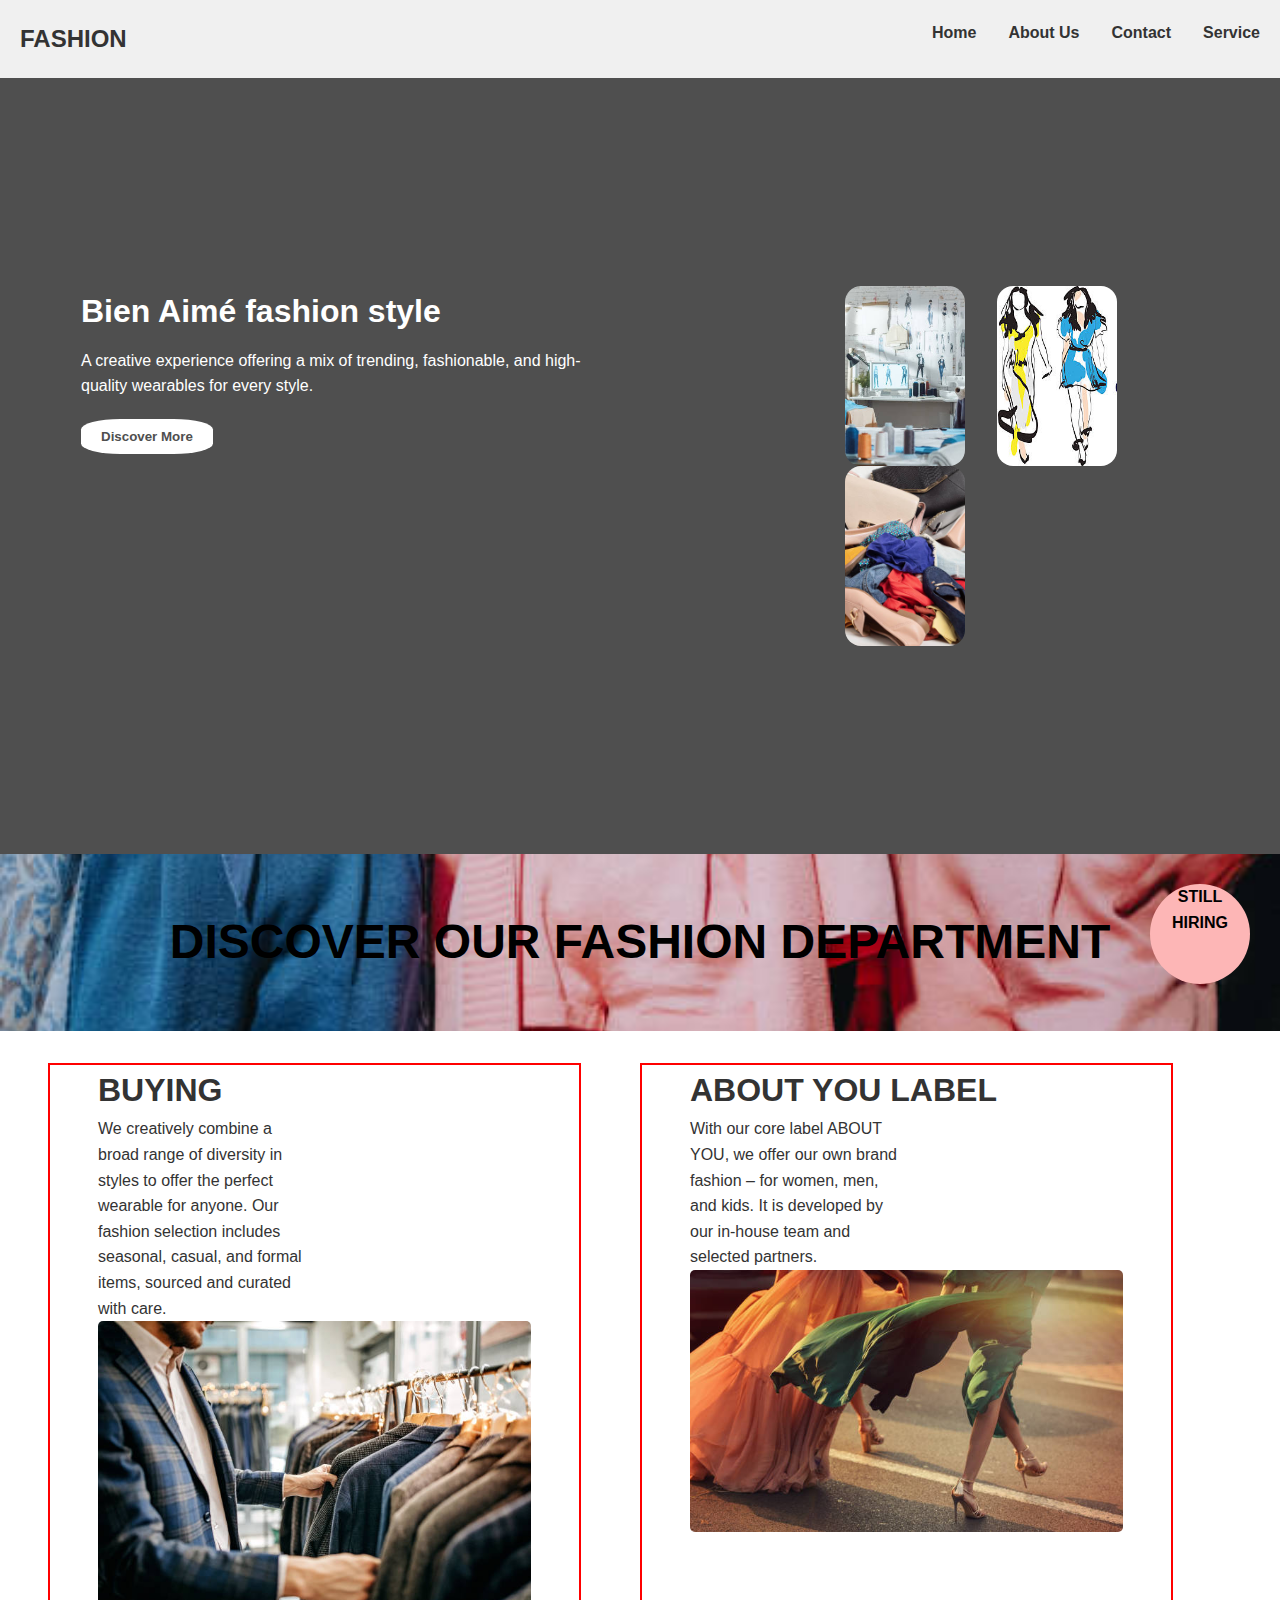
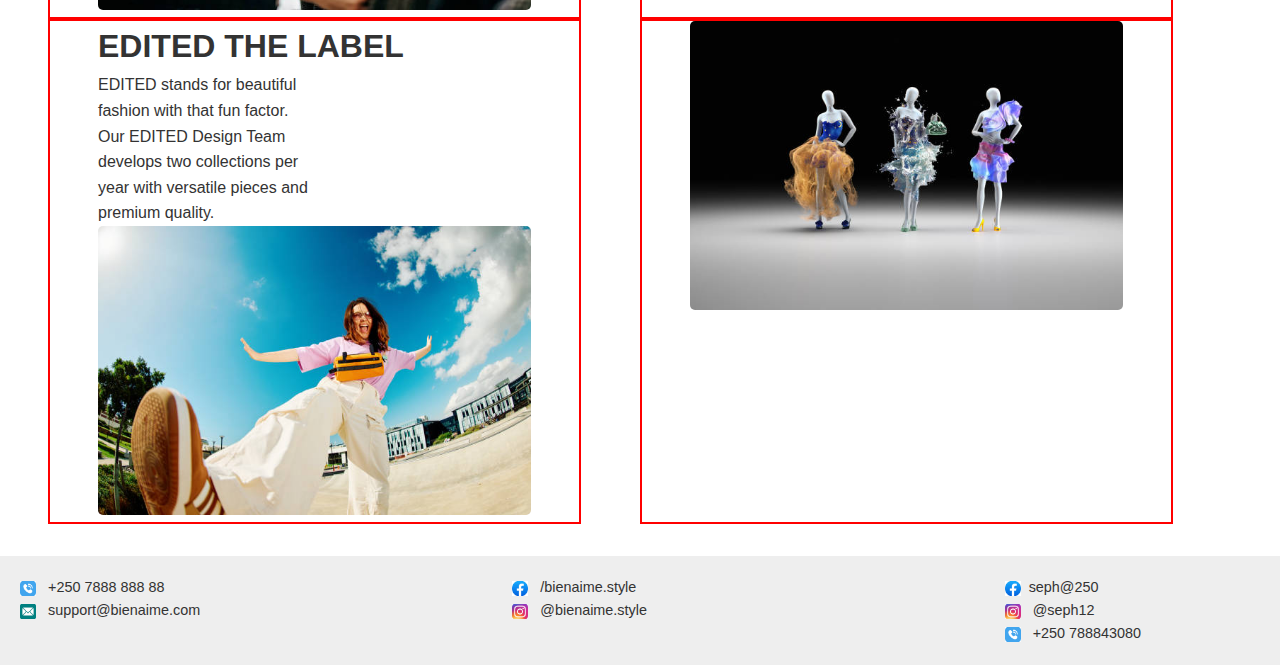
<file: index.html>
<!DOCTYPE html>
<html lang="en">
  <head>
    <meta charset="UTF-8" />
    <meta name="viewport" content="width=device-width, initial-scale=1.0" />
    <title>Bien Aimé Fashion</title>
    <link rel="stylesheet" href="styles.css" />
  </head>
  <body>
    <header>
      <nav>
        <div class="logo">FASHION</div>
        <ul class="nav-links">
          <li><a href="index.html">Home</a></li>
          <li><a href="about us.html">About Us</a></li>
          <li><a href="contact.html">Contact</a></li>
          <li><a href="our service.html">Service</a></li>
        </ul>
      </nav>
      <div class="hero">
        <div class="hero-text">
          <h1>Bien Aimé fashion style</h1>
          <p>
            A creative experience offering a mix of trending, fashionable, and
            high-quality wearables for every style.
          </p>
          <button style="border-radius: 30%;">Discover More</button>
        </div>

        <div class="hero-images">
          <img src="image/img1.jpg" alt="Fashion 1" />
          <img class="p-right" src="image/img2.jpg" alt="Fashion2 " />
          <img src="image/img3.jpg" alt="Fashion 3" />
        </div>
      </div>
    </header>

    <section class="department">
      <h2>DISCOVER OUR FASHION DEPARTMENT</h2>
      <div class="hiring">STILL HIRING</div>
    </section>

    <section class="cont">
      <article>
        <div>
          <h3>BUYING</h3>
          <p>
            We creatively combine a broad range of diversity in styles to offer
            the perfect wearable for anyone. Our fashion selection includes
            seasonal, casual, and formal items, sourced and curated with care.
          </p>
          <img src="image/img6.jpg" alt="Buying" />
        </div>
      </article>

      <article>
        <div>
          <h3>ABOUT YOU LABEL</h3>
          <p>
            With our core label ABOUT YOU, we offer our own brand fashion – for
            women, men, and kids. It is developed by our in-house team and
            selected partners.
          </p>
          <img src="image/img7.jpg" alt="Label" />
        </div>
      </article>

      <article>
        <div>
          <h3>EDITED THE LABEL</h3>
          <p>
            EDITED stands for beautiful fashion with that fun factor. Our EDITED
            Design Team develops two collections per year with versatile pieces
            and premium quality.
          </p>
          <img src="image/img9.jpg" alt="Edited" />
        </div>
      </article>

      <article>
        <div>
          <img src="image/img4.jpg" alt="" />

        </div>
      </article>
    </section>

    <footer>
      <div class="footer-contact">
        <p><img src="image/phone.png" /> +250 7888 888 88</p>
        <p><img src="image/email.png" /> support@bienaime.com</p>
      </div>
      <div class="footer-social">
        <p><img src="image/facebook.jpeg" /> /bienaime.style</p>
        <p><img src="image/instagram.jpeg" /> @bienaime.style</p>
      </div>
      <div class="footer-social">
        <p><img src="image/facebook.jpeg" />seph@250</p>
        <p><img src="image/instagram.jpeg" /> @seph12</p>
        <p><img src="image/phone.png" /> +250 788843080</p>
      </div>
    </footer>
  </body>
</html>
</file>
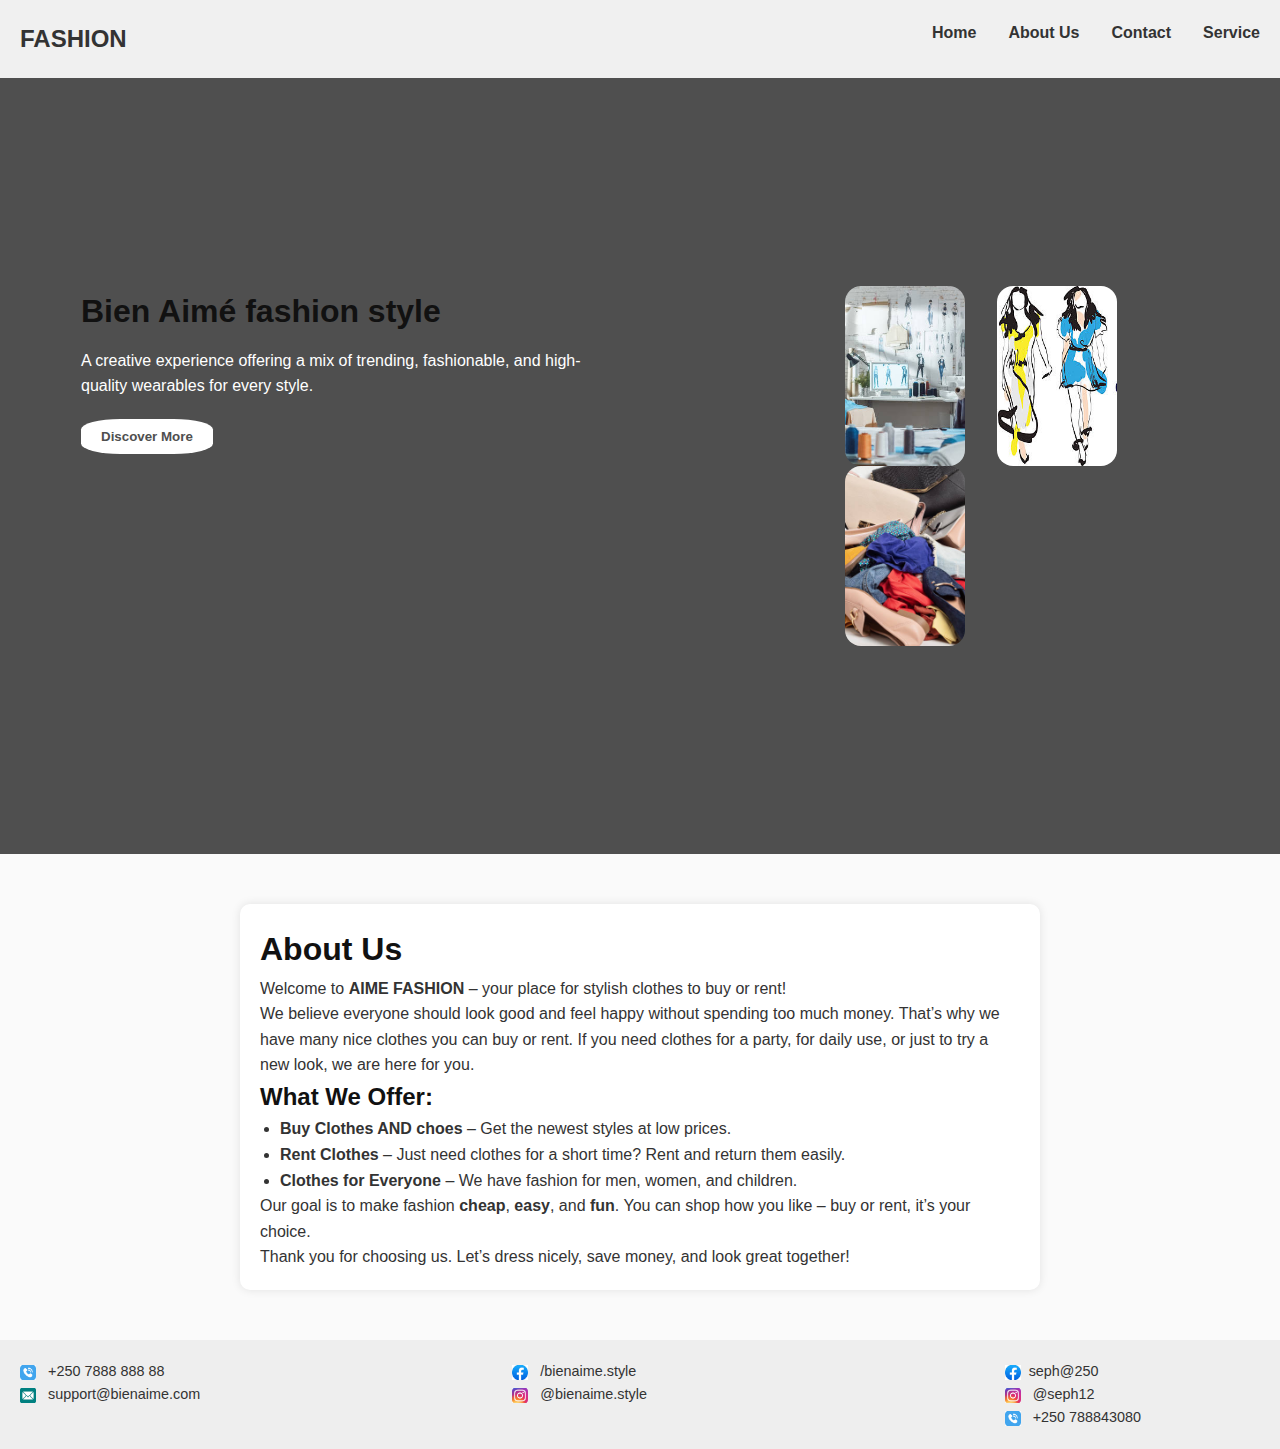
<file: about us.html>
<!DOCTYPE html>
<html lang="en">
  <head>
    <meta charset="UTF-8" />
    <meta name="viewport" content="width=device-width, initial-scale=1.0" />
    <title>Bien Aimé Fashion</title>
    <link rel="stylesheet" href="styles.css" />
    <style>
      body {
        font-family: Arial, sans-serif;
        background-color: #fafafa;
        color: #333;
        line-height: 1.6;
        margin: 0;
        padding: 0;
      }
      .about-container {
        max-width: 800px;
        margin: 50px auto;
        padding: 20px;
        background-color: #fff;
        border-radius: 10px;
        box-shadow: 0 0 10px rgba(0, 0, 0, 0.1);
      }
      .about-image {
        width: 100%;
        height: auto;
        border-radius: 10px;
        margin-bottom: 20px;
      }
      h1,
      h2 {
        color: #111;
      }
      ul {
        list-style-type: disc;
        padding-left: 20px;
      }
    </style>
  </head>
  <body>
    <header>
      <nav>
        <div class="logo">FASHION</div>
        <ul class="nav-links">
          <li><a href="index.html">Home</a></li>
          <li><a href="about us.html">About Us</a></li>
          <li><a href="contact.html">Contact</a></li>
          <li><a href="our service.html">Service</a></li>
        </ul>
      </nav>
      <div class="hero">
        <div class="hero-text">
          <h1>Bien Aimé fashion style</h1>
          <p>
            A creative experience offering a mix of trending, fashionable, and
            high-quality wearables for every style.
          </p>
          <button style="border-radius: 30%;">Discover More</button>
        </div>

        <div class="hero-images">
          <img src="image/img1.jpg" alt="Fashion 1" />
          <img src="image/img2.jpg" alt="Fashion2 " />
          <img src="image/img3.jpg" alt="Fashion 3" />
        </div>
      </div>
    </header>
<div class="about-container">
  <h1>About Us</h1>
  <p>Welcome to <strong>AIME FASHION</strong> – your place for stylish clothes to buy or rent!</p>
  
  <p>We believe everyone should look good and feel happy without spending too much money. That’s why we have many nice clothes you can buy or rent. If you need clothes for a party, for daily use, or just to try a new look, we are here for you.</p>
  
  <h2>What We Offer:</h2>
  <ul>
    <li><strong>Buy Clothes AND choes</strong> – Get the newest styles at low prices.</li>
    <li><strong>Rent Clothes</strong> – Just need clothes for a short time? Rent and return them easily.</li>
    <li><strong>Clothes for Everyone</strong> – We have fashion for men, women, and children.</li>
  </ul>

  <p>Our goal is to make fashion <strong>cheap</strong>, <strong>easy</strong>, and <strong>fun</strong>. You can shop how you like – buy or rent, it’s your choice.</p>

  <p>Thank you for choosing us. Let’s dress nicely, save money, and look great together!</p>
</div>
    <footer>
      <div class="footer-contact">
        <p><img src="image/phone.png" /> +250 7888 888 88</p>
        <p><img src="image/email.png" /> support@bienaime.com</p>
      </div>
      <div class="footer-social">
        <p><img src="image/facebook.jpeg" /> /bienaime.style</p>
        <p><img src="image/instagram.jpeg" /> @bienaime.style</p>
      </div>
      <div class="footer-social">
        <p><img src="image/facebook.jpeg" />seph@250</p>
        <p><img src="image/instagram.jpeg" /> @seph12</p>
        <p><img src="image/phone.png" /> +250 788843080</p>
      </div>
    </footer>
  </body>
</html>
</file>
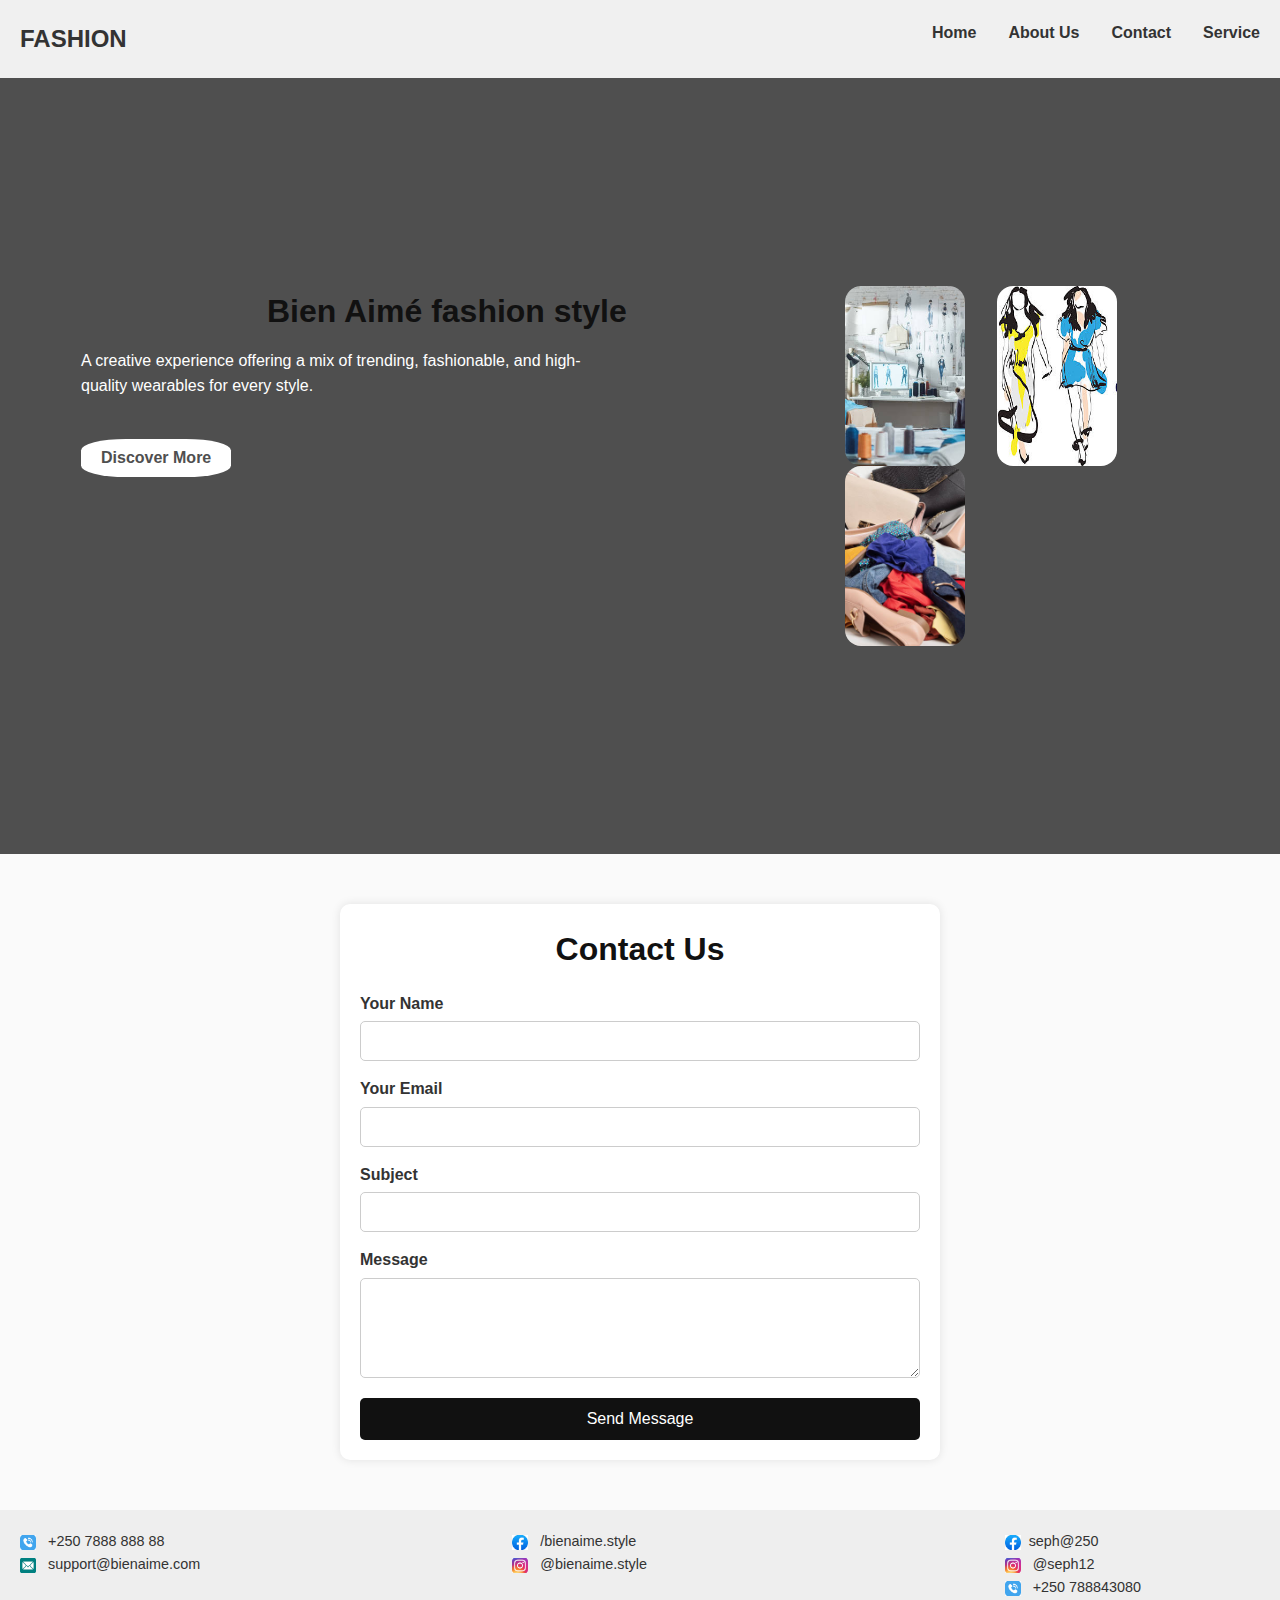
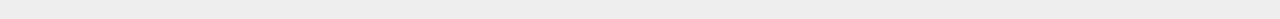
<file: contact.html>
<!DOCTYPE html>
<html lang="en">
  <head>
    <meta charset="UTF-8" />
    <meta name="viewport" content="width=device-width, initial-scale=1.0" />
    <title>Bien Aimé Fashion</title>
    <link rel="stylesheet" href="styles.css" />
    <style>
      body {
        font-family: Arial, sans-serif;
        background-color: #fafafa;
        margin: 0;
        padding: 0;
      }
      .contact-container {
        max-width: 600px;
        margin: 50px auto;
        padding: 20px;
        background-color: #fff;
        border-radius: 10px;
        box-shadow: 0 0 10px rgba(0, 0, 0, 0.1);
      }
      h1 {
        text-align: center;
        color: #111;
      }
      form {
        display: flex;
        flex-direction: column;
      }
      label {
        margin-top: 15px;
        font-weight: bold;
      }
      input,
      textarea {
        padding: 10px;
        margin-top: 5px;
        border-radius: 5px;
        border: 1px solid #ccc;
        font-size: 16px;
      }
      textarea {
        resize: vertical;
        min-height: 100px;
      }
      button {
        margin-top: 20px;
        padding: 12px;
        background-color: #111;
        color: white;
        border: none;
        border-radius: 5px;
        font-size: 16px;
        cursor: pointer;
      }
      button:hover {
        background-color: #444;
      }
    </style>
  </head>
  <body>
    <header>
      <nav>
        <div class="logo">FASHION</div>
        <ul class="nav-links">
          <li><a href="index.html">Home</a></li>
          <li><a href="about us.html">About Us</a></li>
          <li><a href="contact.html">Contact</a></li>
          <li><a href="our service.html">Service</a></li>
        </ul>
      </nav>
      <div class="hero">
        <div class="hero-text">
          <h1>Bien Aimé fashion style</h1>
          <p>
            A creative experience offering a mix of trending, fashionable, and
            high-quality wearables for every style.
          </p>
          <button style="border-radius: 30%;">Discover More</button>
        </div>

        <div class="hero-images">
          <img src="image/img1.jpg" alt="Fashion 1" />
          <img src="image/img2.jpg" alt="Fashion2 " />
          <img src="image/img3.jpg" alt="Fashion 3" />
        </div>
      </div>
    </header>

    <div class="contact-container">
      <h1>Contact Us</h1>
      <form action="#" method="post">
        <label for="name">Your Name</label>
        <input type="text" id="name" name="name" required />

        <label for="email">Your Email</label>
        <input type="email" id="email" name="email" required />

        <label for="subject">Subject</label>
        <input type="text" id="subject" name="subject" />

        <label for="message">Message</label>
        <textarea id="message" name="message" required></textarea>

        <button type="submit">Send Message</button>
      </form>
    </div>
    <footer>
      <div class="footer-contact">
        <p><img src="image/phone.png" /> +250 7888 888 88</p>
        <p><img src="image/email.png" /> support@bienaime.com</p>
      </div>
      <div class="footer-social">
        <p><img src="image/facebook.jpeg" /> /bienaime.style</p>
        <p><img src="image/instagram.jpeg" /> @bienaime.style</p>
      </div>
      <div class="footer-social">
        <p><img src="image/facebook.jpeg" />seph@250</p>
        <p><img src="image/instagram.jpeg" /> @seph12</p>
        <p><img src="image/phone.png" /> +250 788843080</p>
      </div>
    </footer>
  </body>
</html>
</file>
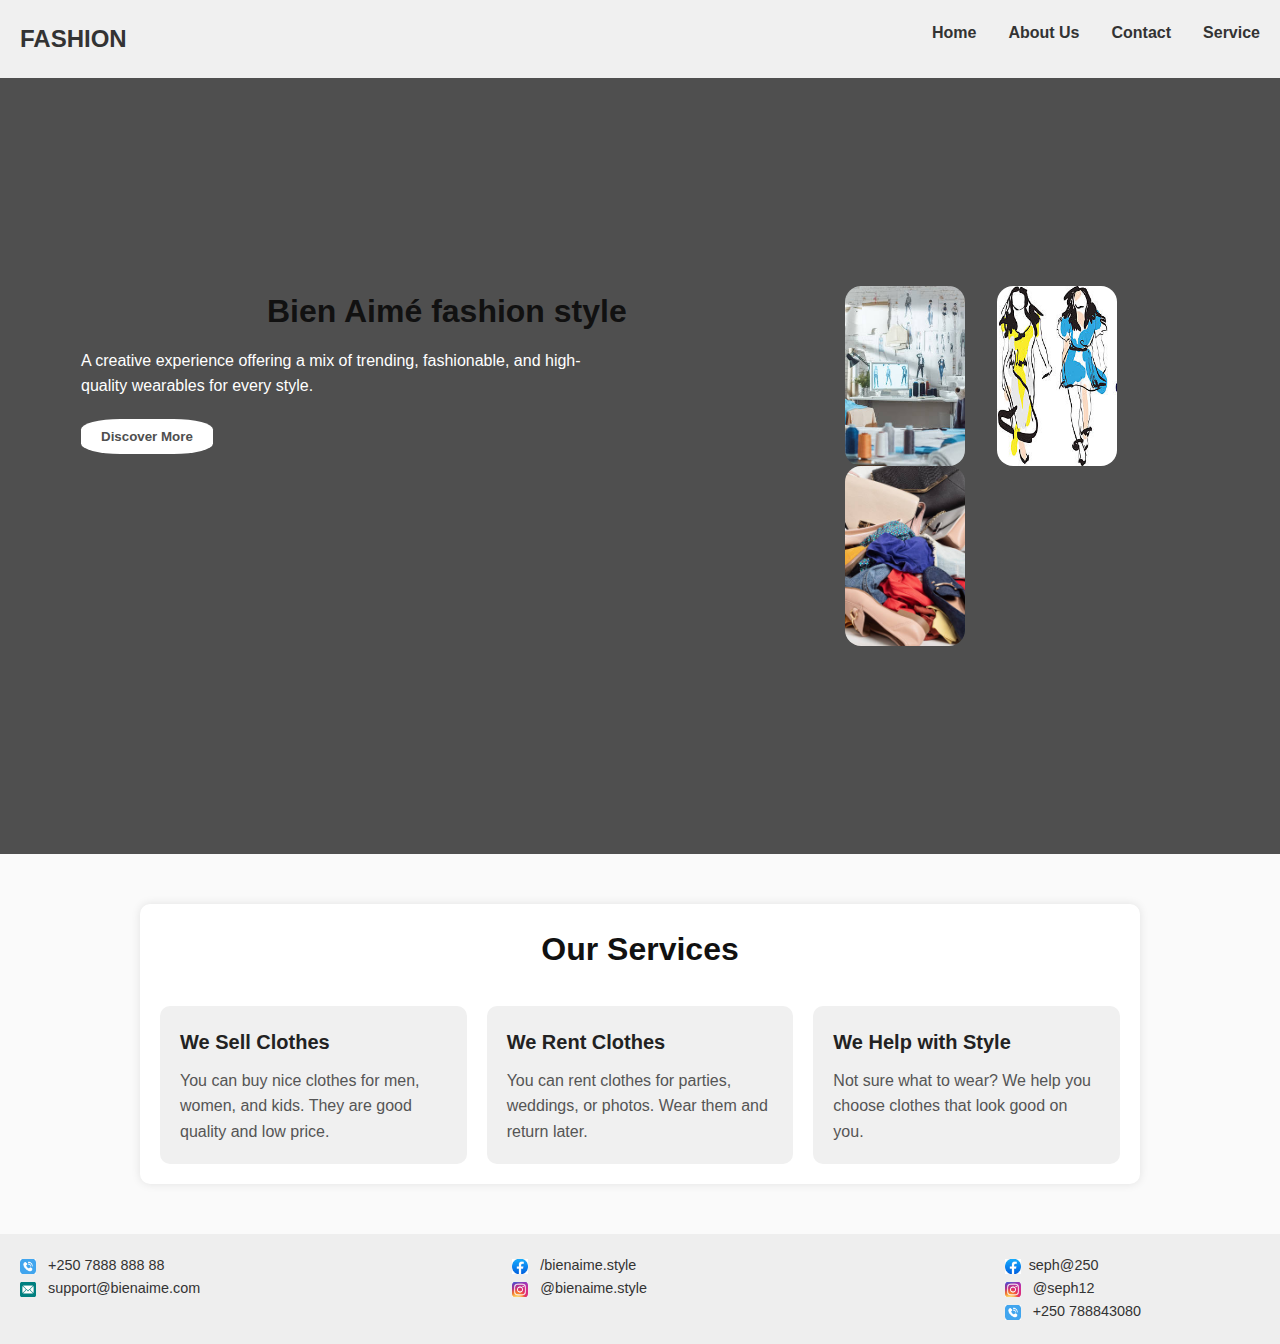
<file: our service.html>
<!DOCTYPE html>
<html lang="en">
  <head>
    <meta charset="UTF-8" />
    <meta name="viewport" content="width=device-width, initial-scale=1.0" />
    <title>Bien Aimé Fashion</title>
    <link rel="stylesheet" href="styles.css" />
   <style>
    body {
      font-family: Arial, sans-serif;
      background-color: #fafafa;
      margin: 0;
      padding: 0;
    }
    .services-section {
      max-width: 1000px;
      margin: 50px auto;
      padding: 20px;
      background-color: #fff;
      border-radius: 10px;
      box-shadow: 0 0 10px rgba(0,0,0,0.1);
    }
    h1 {
      text-align: center;
      color: #111;
      margin-bottom: 30px;
    }
    .services-grid {
      display: grid;
      grid-template-columns: repeat(auto-fit, minmax(250px, 1fr));
      gap: 20px;
    }
    .service-card {
      background-color: #f0f0f0;
      padding: 20px;
      border-radius: 10px;
      transition: transform 0.3s ease;
    }
    .service-card:hover {
      transform: translateY(-5px);
      background-color: #eaeaea;
    }
    .service-title {
      font-size: 20px;
      font-weight: bold;
      margin-bottom: 10px;
      color: #222;
    }
    .service-description {
      font-size: 16px;
      color: #555;
    }
  </style>
  </head>
  <body>
    <header>
      <nav>
        <div class="logo">FASHION</div>
        <ul class="nav-links">
          <li><a href="index.html">Home</a></li>
          <li><a href="about us.html">About Us</a></li>
          <li><a href="contact.html">Contact</a></li>
          <li><a href="our service.html">Service</a></li>
        </ul>
      </nav>
      <div class="hero">
        <div class="hero-text">
          <h1>Bien Aimé fashion style</h1>
          <p>
            A creative experience offering a mix of trending, fashionable, and
            high-quality wearables for every style.
          </p>
          <button style="border-radius: 30%;">Discover More</button>
        </div>

        <div class="hero-images">
          <img src="image/img1.jpg" alt="Fashion 1" />
          <img src="image/img2.jpg" alt="Fashion2 " />
          <img src="image/img3.jpg" alt="Fashion 3" />
        </div>
      </div>
    </header>

   
  <div class="services-section">
    <h1>Our Services</h1>
    <div class="services-grid">

      <div class="service-card">
        <div class="service-title">We Sell Clothes</div>
        <div class="service-description">
          You can buy nice clothes for men, women, and kids. They are good quality and low price.
        </div>
      </div>

      <div class="service-card">
        <div class="service-title">We Rent Clothes</div>
        <div class="service-description">
          You can rent clothes for parties, weddings, or photos. Wear them and return later.
        </div>
      </div>

      <div class="service-card">
        <div class="service-title">We Help with Style</div>
        <div class="service-description">
          Not sure what to wear? We help you choose clothes that look good on you.
        </div>
      </div>

    </div>
  </div>
    <footer>
      <div class="footer-contact">
        <p><img src="image/phone.png" /> +250 7888 888 88</p>
        <p><img src="image/email.png" /> support@bienaime.com</p>
      </div>
      <div class="footer-social">
        <p><img src="image/facebook.jpeg" /> /bienaime.style</p>
        <p><img src="image/instagram.jpeg" /> @bienaime.style</p>
      </div>
      <div class="footer-social">
        <p><img src="image/facebook.jpeg" />seph@250</p>
        <p><img src="image/instagram.jpeg" /> @seph12</p>
        <p><img src="image/phone.png" /> +250 788843080</p>
      </div>
    </footer>
  </body>
</html>
</file>
<file: styles.css>
* {
  margin: 0;
  padding: 0;
  box-sizing: border-box;
  font-family: Arial, sans-serif;
}

body {
  background-color: #ffffff;
  color: #333;
  line-height: 1.6;
}

nav {
  background-color: #f0f0f0;
  padding: 20px;
  display: flex;
  justify-content: space-between;
}

.logo {
  font-weight: bold;
  font-size: 1.5rem;
}

.nav-links {
  list-style: none;
  display: flex;
  gap: 2em;
  justify-content: flex-end;
}

.nav-links li a {
  text-decoration: none;
  color: #333;
  font-weight: bold;
}

.hero {
  width: 100%;
  padding: 13em 1px;
  background-color: #4f4f4f;
  color: white;
  display: flex;
  gap: 2em;
}

.hero-text {
  min-width: 250px;
  margin-left: 5em;
}
.hero-text p {
  width: 70%;
}
.hero-text h1 {
  font-size: 2rem;
  margin-bottom: 10px;
}

.hero-text p {
  margin-bottom: 20px;
}

.hero-text button {
  padding: 10px 20px;
  background-color: #fff;
  color: #4f4f4f;
  border: none;
  cursor: pointer;
  font-weight: bold;
}

.hero-images {
  display: grid;
  grid-template-columns:1fr 1fr;
  column-gap: 2em;
  grid-column:2;
}
.p-right{
  grid-column: 2;
  justify-items:start;
}
.hero-images img {
  width: 120px;
  height: 180px;
  object-fit: cover;
  border-radius: 1em;
}

.department {
  position: relative;
  padding: 50px;
  background: url("image/img5.jpg") no-repeat center/cover;
  text-align: center;
  color: black;
  font-size: 2rem;
  font-weight: bold;
}

.hiring {
  position: absolute;
  top: 30px;
  right: 30px;
  background-color: #fdb6b6;
  border-radius: 50%;
  width: 100px;
  height: 100px;
  font-size: 1rem;
  font-weight: bold;
}

.cont {
  margin: 2em 3em;
  display: grid;
  grid-template-columns: repeat(2, 1fr);
}

article {
  border: 2px solid red;
  width: 90%;
}
article div h3 {
  font-size: 2em;
}
article p {
  width: 50%;
}
article div {
  margin: 0 3em;
}
article img {
  width: 100%;
  border-radius: 5px;
}

footer {
  background-color: #eee;
  padding: 20px;
  font-size: 0.9rem;
  display: grid;
   grid-template-columns: repeat(auto-fit, minmax(250px, 1fr));
      gap: 237px;
    justify-content: center;
}

footer img {
  width: 16px;
  vertical-align: middle;
  margin-right: 8px;
}

@media (min-width: 768px) {
  .content {
    grid-template-columns: repeat(3, 1fr);
  }

  article {
    align-items: center;
  }
}

@media (max-width: 480px) {
  .hero-text h1 {
    font-size: 1.5rem;
  }

  .hiring {
    width: 70px;
    height: 70px;
    font-size: 0.8rem;
  }

  .hero-images img {
    width: 60px;
    height: 90px;
  }
}
</file>
